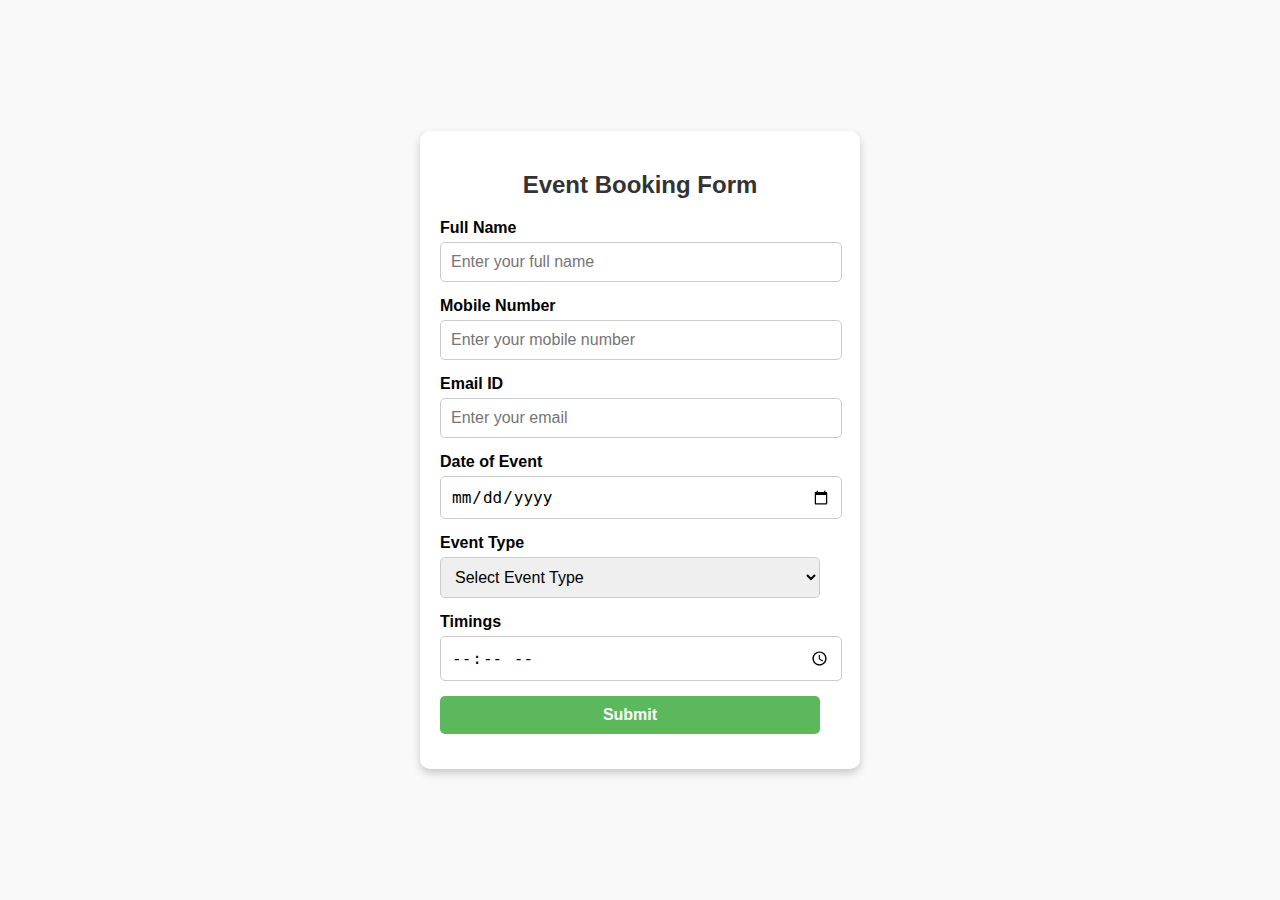
<file: book.html>
<!DOCTYPE html>
<html lang="en">
<head>
    <meta charset="UTF-8">
    <meta name="viewport" content="width=device-width, initial-scale=1.0">
    <title>Booking Form</title>
    <style>
        body {
            font-family: Arial, sans-serif;
            background-color: #f9f9f9;
            margin: 0;
            padding: 0;
            display: flex;
            justify-content: center;
            align-items: center;
            height: 100vh;
        }
        .booking-form {
            background: #fff;
            padding: 20px;
            border-radius: 10px;
            box-shadow: 0 4px 8px rgba(0, 0, 0, 0.2);
            width: 100%;
            max-width: 400px;
            padding-left:20px;
        }
        .booking-form h2 {
            margin-bottom: 20px;
            text-align: center;
            color: #333;
        }
        .form-group {
            margin-bottom: 15px;
            margin-right:20px;
        }
        .form-group label {
            display: block;
            margin-bottom: 5px;
            font-weight: bold;
        }
        .form-group input, .form-group select, .form-group button {
            width: 100%;
            padding: 10px;
            font-size: 16px;
            border: 1px solid #ccc;
            border-radius: 5px;
        }
        .form-group button {
            background-color: #5cb85c;
            color: white;
            font-weight: bold;
            cursor: pointer;
            border: none;
        }
        .form-group button:hover {
            background-color: #4cae4c;
        }
    </style>
</head>
<body>
    <form class="booking-form" id="bookingForm">
        <h2>Event Booking Form</h2>

        <!-- Name Field -->
        <div class="form-group">
            <label for="name">Full Name</label>
            <input type="text" id="name" name="name" placeholder="Enter your full name" required>
        </div>

        <!-- Mobile Number Field -->
        <div class="form-group">
            <label for="mobile">Mobile Number</label>
            <input type="tel" id="mobile" name="mobile" placeholder="Enter your mobile number" required pattern="[0-9]{10}">
        </div>

        <!-- Email Field -->
        <div class="form-group">
            <label for="email">Email ID</label>
            <input type="email" id="email" name="email" placeholder="Enter your email" required>
        </div>

        <!-- Date of Event Field -->
        <div class="form-group">
            <label for="event-date">Date of Event</label>
            <input type="date" id="event-date" name="event-date" required>
        </div>

        <!-- Event Type Dropdown -->
        <div class="form-group">
            <label for="event-type">Event Type</label>
            <select id="event-type" name="event-type" required>
                <option value="">Select Event Type</option>
                <option value="wedding">Wedding Ceremony</option>
                <option value="corporate">Corporate Event</option>
                <option value="birthday">Birthday Event</option>
                <option value="social">Social Event</option>
                <option value="other">Other Event</option>
            </select>
        </div>

        <!-- Timings Field -->
        <div class="form-group">
            <label for="timings">Timings</label>
            <input type="time" id="timings" name="timings" required>
        </div>

        <!-- Submit Button -->
        <div class="form-group">
            <button type="button" onclick="sendToWhatsApp()">Submit</button>
        </div>
    </form>

    <script>
        function sendToWhatsApp() {
            const name = document.getElementById("name").value;
            const mobile = document.getElementById("mobile").value;
            const email = document.getElementById("email").value;
            const eventDate = document.getElementById("event-date").value;
            const eventType = document.getElementById("event-type").value;
            const timings = document.getElementById("timings").value;

            if (!name || !mobile || !email || !eventDate || !eventType || !timings) {
                alert("Please fill all fields!");
                return;
            }

            const message = `Hello!%0A%0AHere are my booking details:%0A%0A` +
                `*Name:* ${name}%0A` +
                `*Mobile:* ${mobile}%0A` +
                `*Email:* ${email}%0A` +
                `*Event Date:* ${eventDate}%0A` +
                `*Event Type:* ${eventType}%0A` +
                `*Timings:* ${timings}%0A`;

            const phoneNumber = "7013274136"; // Replace with your WhatsApp number
            window.open(`https://wa.me/${phoneNumber}?text=${message}`, "_blank");
        }
    </script>
</body>
</html>
</file>
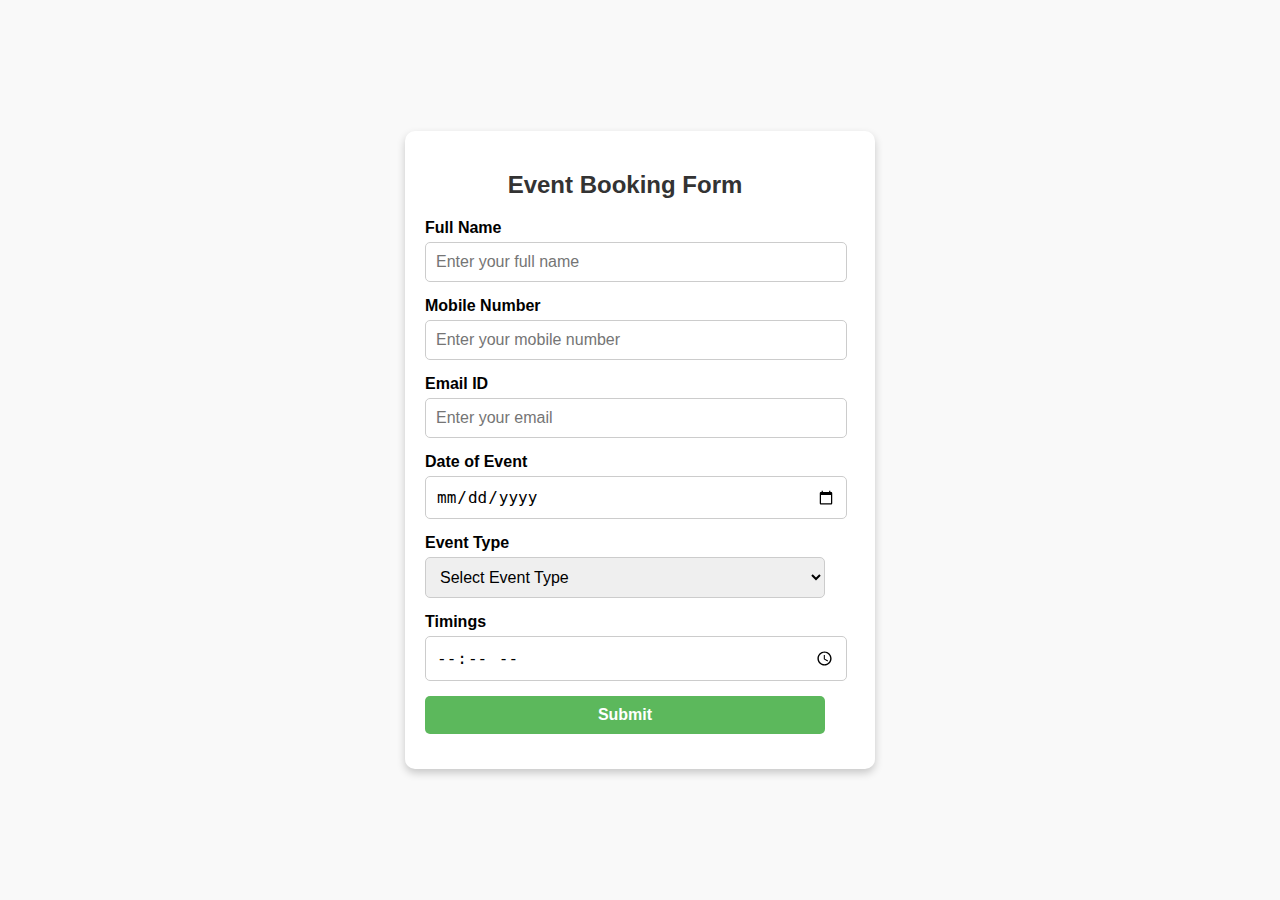
<file: booking.html>
<!DOCTYPE html>
<html lang="en">
<head>
    <meta charset="UTF-8">
    <meta name="viewport" content="width=device-width, initial-scale=1.0">
    <title>Booking Form</title>
    <style>
        body {
            font-family: Arial, sans-serif;
            background-color: #f9f9f9;
            margin: 0;
            padding: 0;
            display: flex;
            justify-content: center;
            align-items: center;
            height: 100vh;
        }
        .booking-form {
            background: #fff;
            padding: 20px;
            border-radius: 10px;
            box-shadow: 0 4px 8px rgba(0, 0, 0, 0.2);
            width: 100%;
            max-width: 400px;
            padding-right:50px;
        }
        .booking-form h2 {
            margin-bottom: 20px;
            text-align: center;
            color: #333;
        }
        .form-group {
            margin-bottom: 15px;
        }
        .form-group label {
            display: block;
            margin-bottom: 5px;
            font-weight: bold;
        }
        .form-group input, .form-group select, .form-group button {
            width: 100%;
            padding: 10px;
            font-size: 16px;
            border: 1px solid #ccc;
            border-radius: 5px;
        }
        .form-group button {
            background-color: #5cb85c;
            color: white;
            font-weight: bold;
            cursor: pointer;
            border: none;
        }
        .form-group button:hover {
            background-color: #4cae4c;
        }
    </style>
</head>
<body>
    <form class="booking-form">
        <h2>Event Booking Form</h2>

        <!-- Name Field -->
        <div class="form-group">
            <label for="name">Full Name</label>
            <input type="text" id="name" name="name" placeholder="Enter your full name" required>
        </div>

        <!-- Mobile Number Field -->
        <div class="form-group">
            <label for="mobile">Mobile Number</label>
            <input type="tel" id="mobile" name="mobile" placeholder="Enter your mobile number" required pattern="[0-9]{10}">
        </div>

        <!-- Email Field -->
        <div class="form-group">
            <label for="email">Email ID</label>
            <input type="email" id="email" name="email" placeholder="Enter your email" required>
        </div>

        <!-- Date of Event Field -->
        <div class="form-group">
            <label for="event-date">Date of Event</label>
            <input type="date" id="event-date" name="event-date" required>
        </div>

        <!-- Event Type Dropdown -->
        <div class="form-group">
            <label for="event-type">Event Type</label>
            <select id="event-type" name="event-type" required>
                <option value="">Select Event Type</option>
                <option value="wedding">Wedding Ceremony</option>
                <option value="corporate">Corporate Event</option>
                <option value="birthday">Birthday Event</option>
                <option value="social">Social Event</option>
                <option value="other">Other Event</option>
            </select>
        </div>

        <!-- Timings Field -->
        <div class="form-group">
            <label for="timings">Timings</label>
            <input type="time" id="timings" name="timings" required>
        </div>

        <!-- Submit Button -->
        <div class="form-group">
            <button type="submit">Submit</button>
        </div>
    </form>
</body>
</html>
</file>
